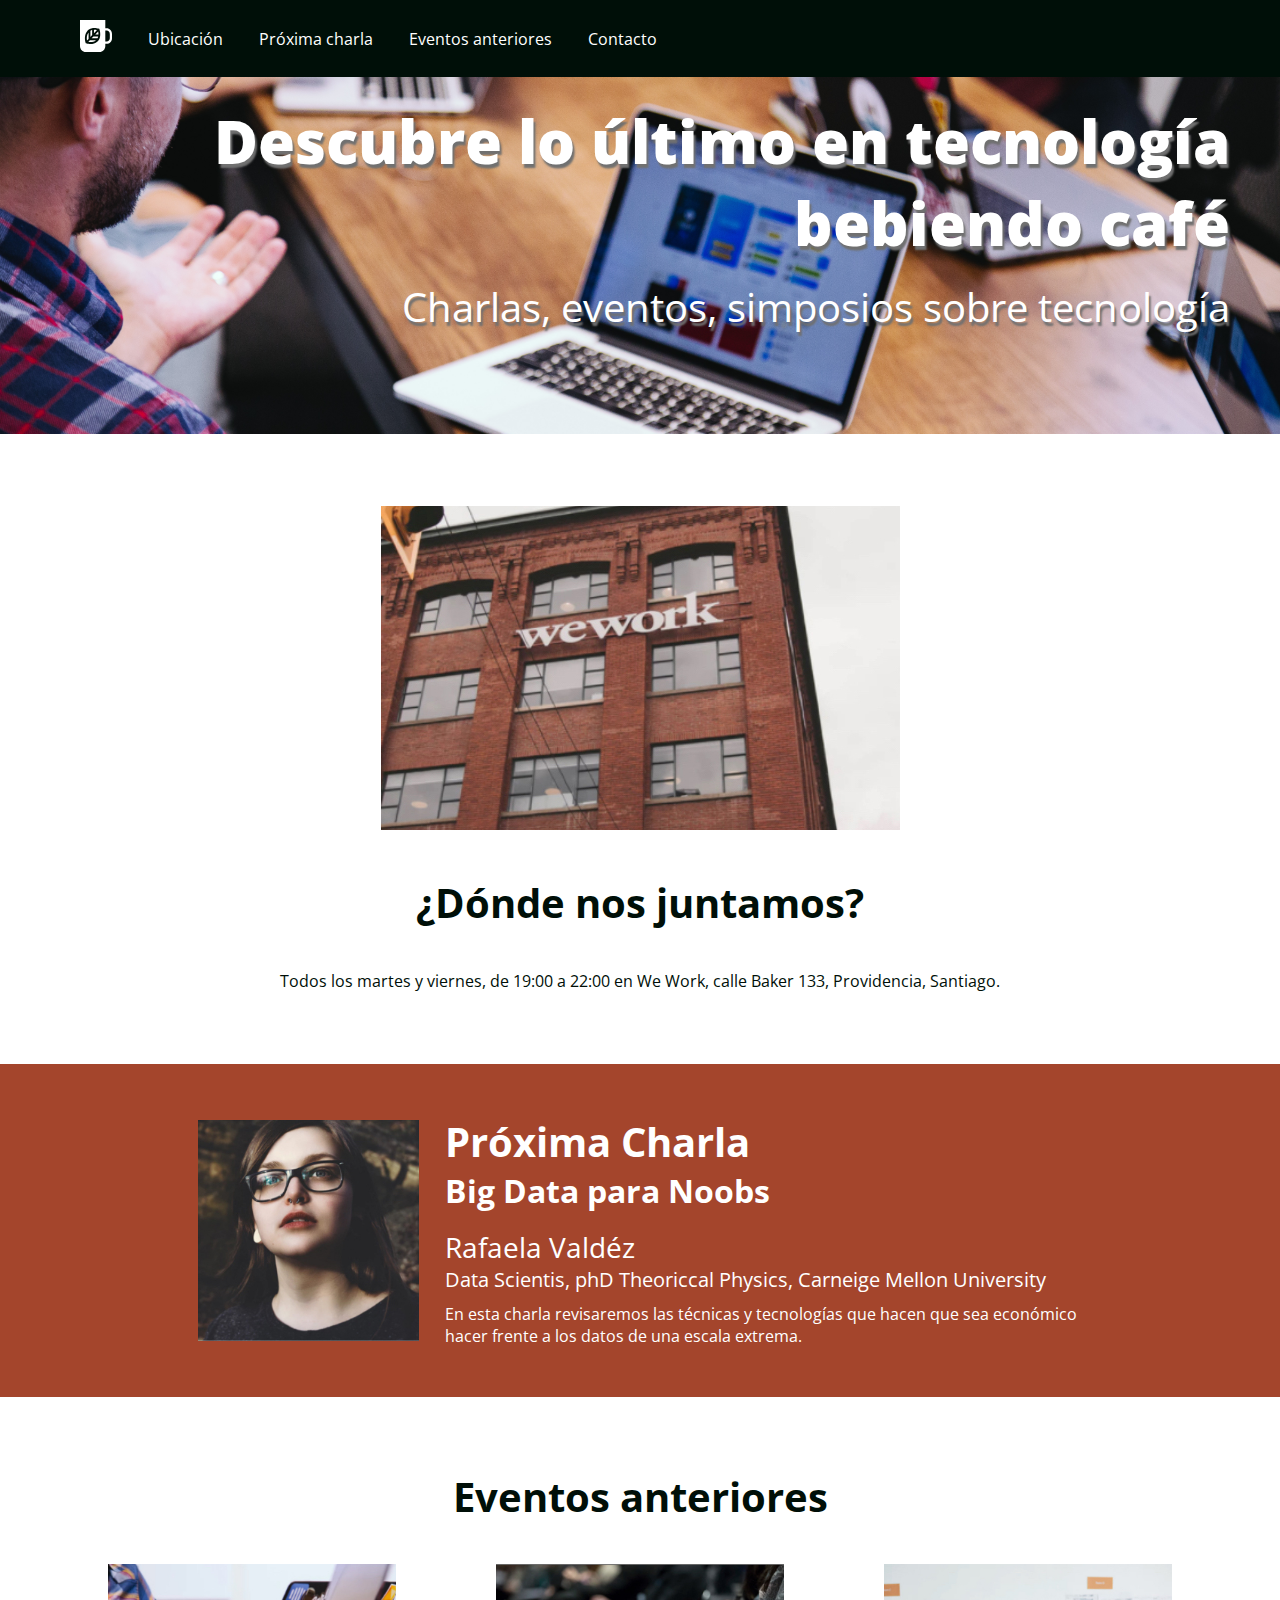
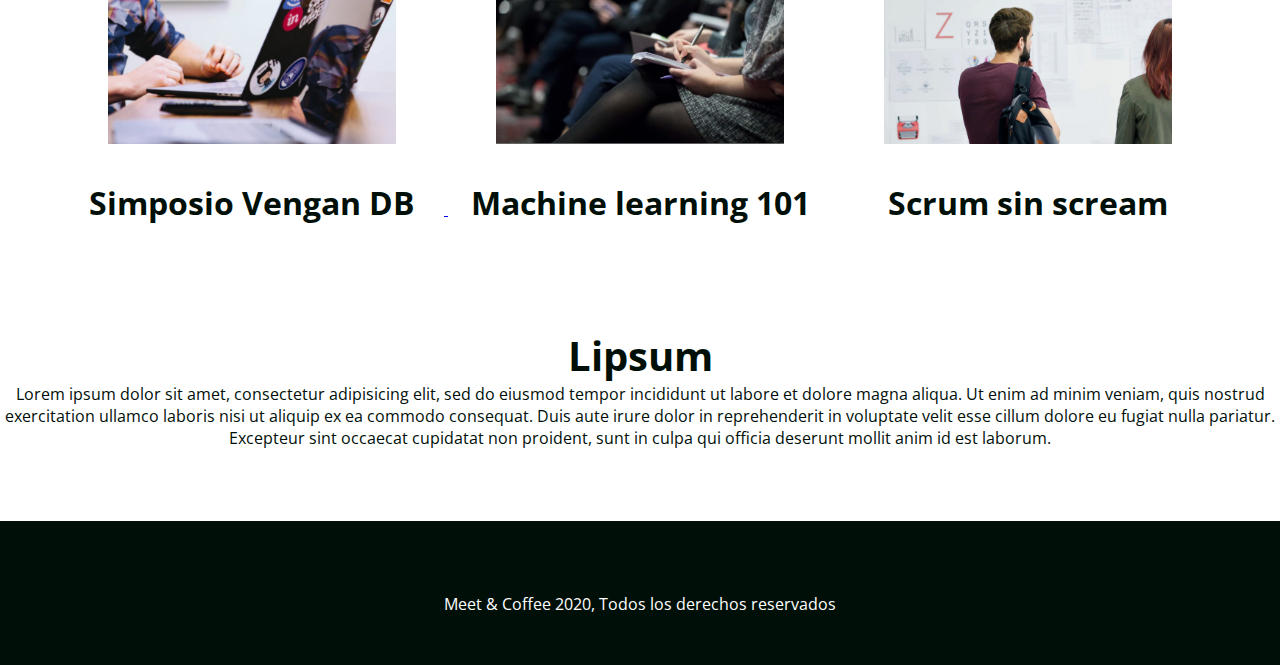
<file: index.html>
<!DOCTYPE html>
<html>
  <head>
    <title>Meet & Coffee</title>
    <meta charset="utf-8">
    <link rel="shortcut icon" type="image/png" href="assets/img/favicon.png">
    <meta name="author" content="Mayreni Díaz">
    <meta name="description" content="Comparte tus conocimientos tomando café">
    <meta name="keywords" content="charlas, eventos, simposios, tecnología, co-work ">
    <link href="https://fonts.googleapis.com/css2?family=Open+Sans:wght@400;700;800&display=swap" rel="stylesheet">
    <link rel="stylesheet" href="https://use.fontawesome.com/releases/v5.6.3/css/all.css"
integrity="sha384-UHRtZLI+pbxtHCWp1t77Bi1L4ZtiqrqD80Kn4Z8NTSRyMA2Fd33n5dQ8lWUE00s/"
crossorigin="anonymous">
    <link rel="stylesheet" href="assets/css/style.css">
  </head>
  <body>
    <nav class="oscuro">
      <ul>
        <li class="icono"><a href="#inicio"><svg xmlns="http://www.w3.org/2000/svg" viewBox="0 0 44 44"><path d="M11.8 26l-2.2 2.3c-.5-2.9-.7-7.5 2.2-11.2V26zm-.4 4.1c2.7.5 7.2.7 10.6-2.3h-8.5l-2.1 2.3zm5.3-16.2c-.8.2-1.7.5-2.4.9v8.5l2.4-2.6v-6.8zm2.5-.3v4.6l4-4.2c-1.1-.3-2.5-.5-4-.4zM16 25.2h8.1c.4-.8.7-1.7.9-2.6h-6.6L16 25.2zm28-6.1V25c0 4.3-3.3 7.8-7.4 7.8h-1.8v2.9c0 4.6-3.6 8.3-7.9 8.3h-19C3.6 44 0 40.3 0 35.7V0h34.8v11.4h1.8c4.1 0 7.4 3.5 7.4 7.7zm-16.2.9c.1-2.6-.4-5-.8-6.4-.2-.9-.4-1.4-.4-1.4s-.5-.2-1.4-.4c-1.4-.4-3.6-.9-6.1-.8-.8 0-1.7.1-2.5.3-.8.2-1.6.4-2.4.7-.9.4-1.7.8-2.5 1.5-.6.5-1.1 1-1.6 1.6-4.5 5.4-3.4 12.5-2.6 15.5.2.9.4 1.4.4 1.4s.5.2 1.4.4c2.8.8 9.6 2 14.7-2.7.6-.5 1.1-1.1 1.5-1.7.6-.8 1-1.7 1.4-2.6.3-.8.5-1.7.7-2.6.1-1.1.2-1.9.2-2.8zm13.2-.9c0-2.6-2-4.6-4.4-4.6h-1.8v15.1h1.8c2.4 0 4.4-2.1 4.4-4.6v-5.9zM21 20h4.4c0-1.6-.1-3-.4-4.2L21 20z"/></svg>
        </a></li>
        <li><a href="#ubicacion">Ubicación</a></li>
        <li><a href="#proxima-charla">Próxima charla</a></li>
        <li><a href="#eventos">Eventos anteriores</a></li>
        <li><a href="#contacto">Contacto</a></li>
      </ul>
    </nav>

    <header id="inicio" class="hero-section">
      <h1>Descubre lo último en tecnología bebiendo café</h1>
      <h2 class="subtitulo">Charlas, eventos, simposios sobre tecnología</h2>
    </header>

    <section id="ubicacion">
      <img src="assets/img/we-work.jpg" alt="we work location">
      <h2>¿Dónde nos juntamos?</h2>
      <p>Todos los martes y viernes, de 19:00 a 22:00 en We Work, calle Baker 133, Providencia, Santiago.</p>
    </section>

    <section id="proxima-charla" class="sweet-brown">
      <div class="centrado">
        <img src="assets/img/speaker.jpg" alt="speaker" class="charla-speaker">
        <div class="charla-texto">
            <h2>Próxima Charla</h2>
          <h3>Big Data para Noobs</h3>
          <h4>Rafaela Valdéz</h4>
          <h5>Data Scientis, phD Theoriccal Physics, Carneige Mellon University</h5>
          <p>En esta charla revisaremos las técnicas y tecnologías que hacen que sea económico hacer frente a los datos de una escala extrema.</p>
        </div>
      </div>
    </section>

    <section id="eventos">
      <h2>Eventos anteriores</h2>
      <a href="evento01.html">
      <article class="evento">
        <img src="assets/img/simposio-vegan.jpg" alt="Event simposio vegan">
        <h3>Simposio Vengan DB</h3>
      </article>
      </a>

      <article class="evento">
        <img src="assets/img/machine-learning.jpg" alt="machine-learning">
        <h3>Machine learning 101</h3>
      </article>

      <article class="evento">
        <img src="assets/img/scrum-sin-scream.jpg" alt="scrum-sin-scream">
        <h3>Scrum sin scream</h3>
      </article>
    </section>

    <section>
      <h2>Lipsum</h2>
      <p>Lorem ipsum dolor sit amet, consectetur adipisicing elit, sed do eiusmod tempor incididunt ut labore et dolore magna aliqua. Ut enim ad minim veniam, quis nostrud exercitation ullamco laboris nisi ut aliquip ex ea commodo consequat. Duis aute irure dolor in reprehenderit in voluptate velit esse cillum dolore eu fugiat nulla pariatur. Excepteur sint occaecat cupidatat non proident, sunt in culpa qui officia deserunt mollit anim id est laborum.</p>
    </section>

    <footer id="contacto" class="oscuro">
      <a href="https://github.com"><i class="fab fa-github-square fa-5x"></i>
      <a href="https://twitter.com"><i class="fab fa-twitter-square fa-5x"></i>
      <a href="https://www.linkedin.com"><i class="fab fa-linkedin fa-5x"></i>
      <p>Meet & Coffee 2020, Todos los derechos reservados</p>
    </footer>
  </body>
  </html>
</file>
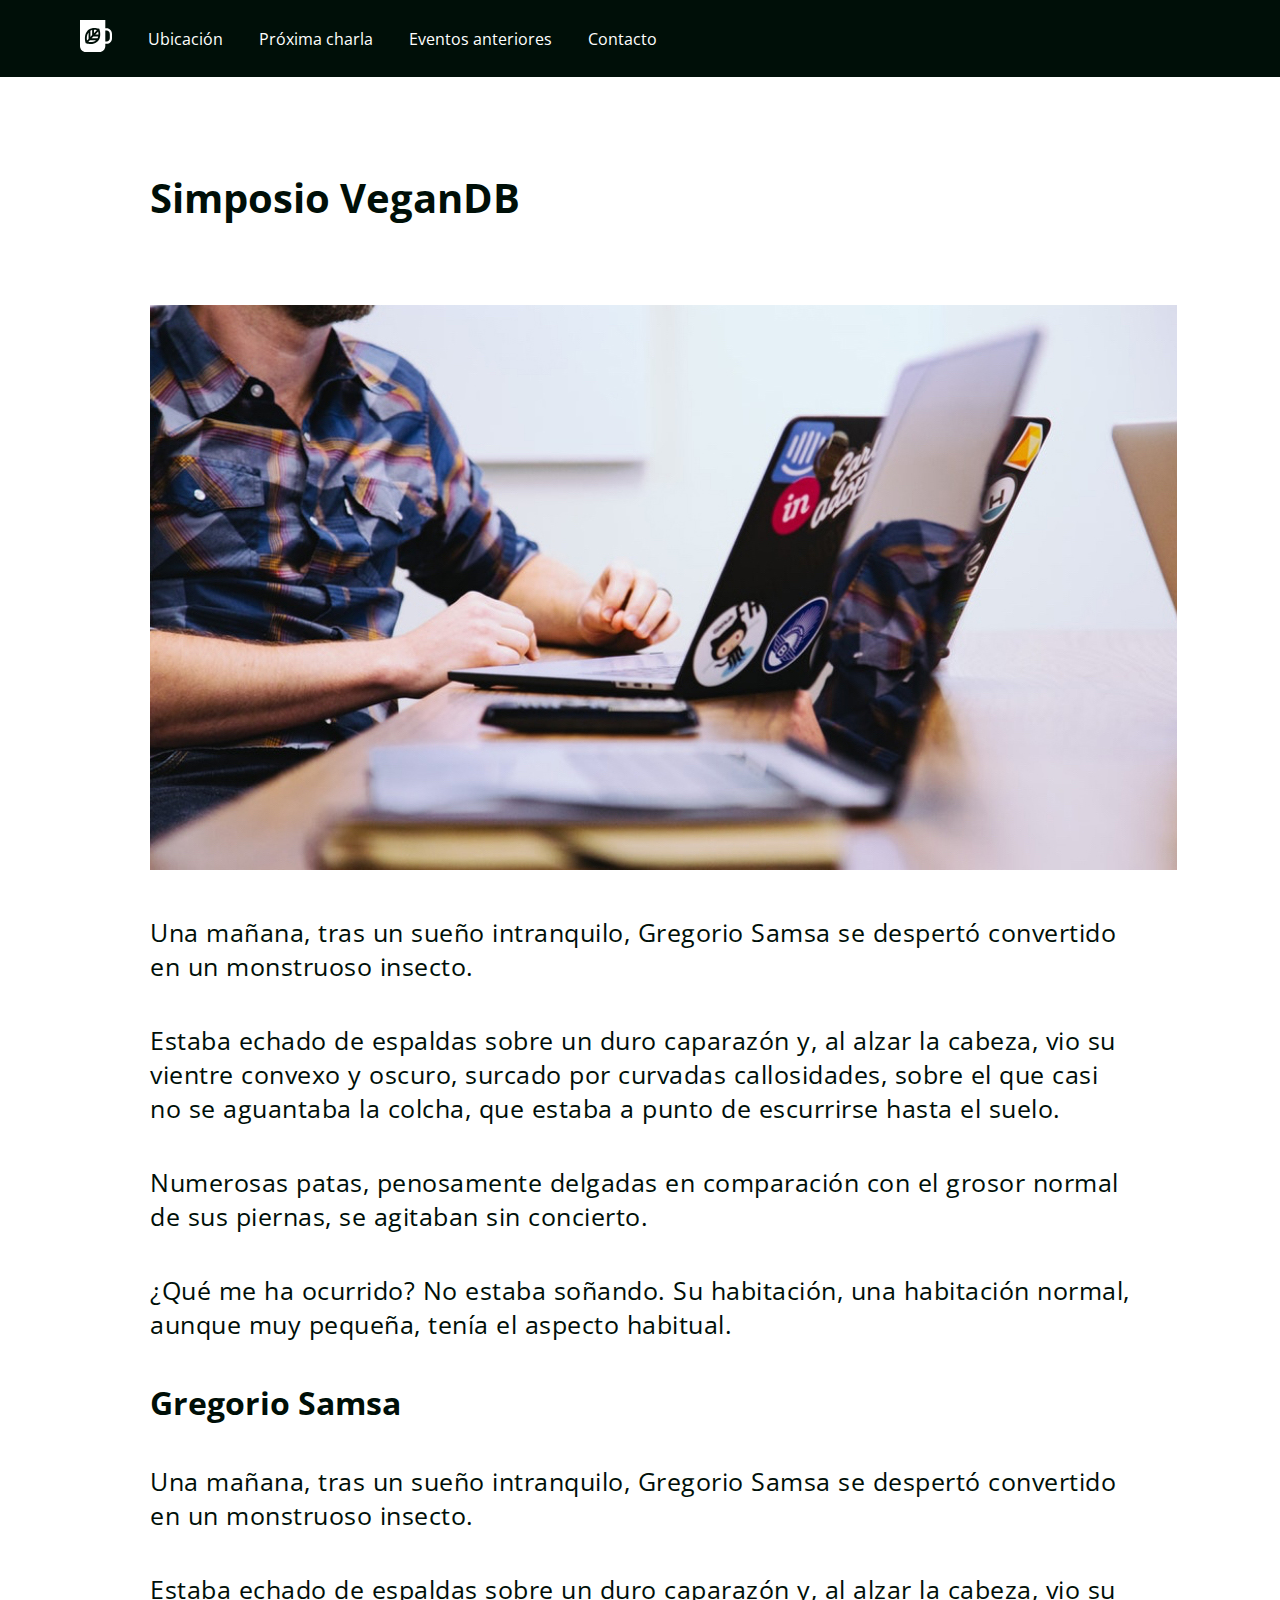
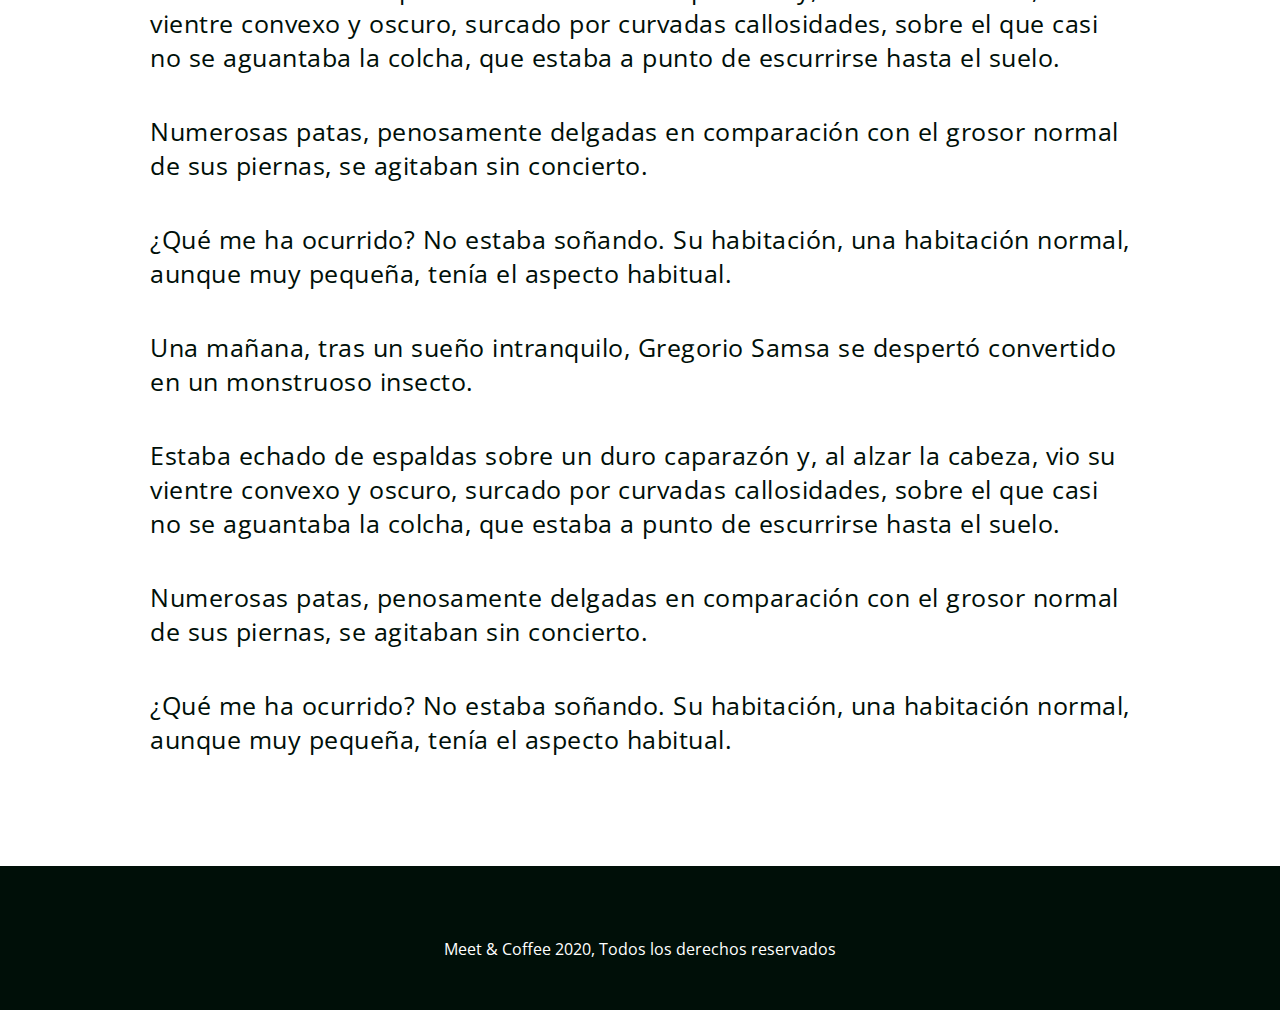
<file: evento01.html>
<!DOCTYPE html>
<html lang="en" dir="ltr">
<head>
  <meta charset="utf-8">
  <meta name="viewport" content="width=device-width, initial-scale=1.0">
  <title>Simposio VeganDB</title>
  <link rel="shortcut icon" type="image/png" href="assets/img/favicon.png">
  <meta name="author" content="Mayreni Díaz">
  <meta name="description" content="Simposio Vegan">
  <meta name="keywords" content="simposio, vegan, vegano, tecnología, co-work ">
  <link href="https://fonts.googleapis.com/css2?family=Open+Sans:wght@400;700;800&display=swap" rel="stylesheet">
  <link rel="stylesheet" href="https://use.fontawesome.com/releases/v5.6.3/css/all.css"
  integrity="sha384-UHRtZLI+pbxtHCWp1t77Bi1L4ZtiqrqD80Kn4Z8NTSRyMA2Fd33n5dQ8lWUE00s/"
  crossorigin="anonymous">
  <link rel="stylesheet" href="assets/css/style.css">
</head>
<body>
  <nav class="oscuro">
    <ul>
      <li class="icono"><a href="#inicio"><svg xmlns="http://www.w3.org/2000/svg" viewBox="0 0 44 44"><path d="M11.8 26l-2.2 2.3c-.5-2.9-.7-7.5 2.2-11.2V26zm-.4 4.1c2.7.5 7.2.7 10.6-2.3h-8.5l-2.1 2.3zm5.3-16.2c-.8.2-1.7.5-2.4.9v8.5l2.4-2.6v-6.8zm2.5-.3v4.6l4-4.2c-1.1-.3-2.5-.5-4-.4zM16 25.2h8.1c.4-.8.7-1.7.9-2.6h-6.6L16 25.2zm28-6.1V25c0 4.3-3.3 7.8-7.4 7.8h-1.8v2.9c0 4.6-3.6 8.3-7.9 8.3h-19C3.6 44 0 40.3 0 35.7V0h34.8v11.4h1.8c4.1 0 7.4 3.5 7.4 7.7zm-16.2.9c.1-2.6-.4-5-.8-6.4-.2-.9-.4-1.4-.4-1.4s-.5-.2-1.4-.4c-1.4-.4-3.6-.9-6.1-.8-.8 0-1.7.1-2.5.3-.8.2-1.6.4-2.4.7-.9.4-1.7.8-2.5 1.5-.6.5-1.1 1-1.6 1.6-4.5 5.4-3.4 12.5-2.6 15.5.2.9.4 1.4.4 1.4s.5.2 1.4.4c2.8.8 9.6 2 14.7-2.7.6-.5 1.1-1.1 1.5-1.7.6-.8 1-1.7 1.4-2.6.3-.8.5-1.7.7-2.6.1-1.1.2-1.9.2-2.8zm13.2-.9c0-2.6-2-4.6-4.4-4.6h-1.8v15.1h1.8c2.4 0 4.4-2.1 4.4-4.6v-5.9zM21 20h4.4c0-1.6-.1-3-.4-4.2L21 20z"/></svg>
      </a></li>
      <li><a href="#ubicacion">Ubicación</a></li>
      <li><a href="#proxima-charla">Próxima charla</a></li>
      <li><a href="#eventos">Eventos anteriores</a></li>
      <li><a href="#contacto">Contacto</a></li>
    </ul>
  </nav>

  <div class="content">

    <header>
      <h2>Simposio VeganDB</h2>
    </header>

    <img src="assets/img/post-1-1.jpg" alt="Event simposio vegan">

    <p>Una mañana, tras un sueño intranquilo, Gregorio Samsa se despertó convertido en un monstruoso insecto.</p>
    <p>Estaba echado de espaldas sobre un duro caparazón y, al alzar la cabeza, vio su vientre convexo y oscuro, surcado por curvadas callosidades, sobre el que casi no se aguantaba la colcha, que estaba a punto de escurrirse hasta el suelo.</p>
    <p>Numerosas patas, penosamente delgadas en comparación con el grosor normal de sus piernas, se agitaban sin concierto.</p>
    <p>¿Qué me ha ocurrido? No estaba soñando. Su habitación, una habitación normal, aunque muy pequeña, tenía el aspecto habitual.</p>

    <h3>Gregorio Samsa</h3>
    
    <p>Una mañana, tras un sueño intranquilo, Gregorio Samsa se despertó convertido en un monstruoso insecto.</p>
    <p>Estaba echado de espaldas sobre un duro caparazón y, al alzar la cabeza, vio su vientre convexo y oscuro, surcado por curvadas callosidades, sobre el que casi no se aguantaba la colcha, que estaba a punto de escurrirse hasta el suelo.</p>
    <p>Numerosas patas, penosamente delgadas en comparación con el grosor normal de sus piernas, se agitaban sin concierto.</p>
    <p>¿Qué me ha ocurrido? No estaba soñando. Su habitación, una habitación normal, aunque muy pequeña, tenía el aspecto habitual.</p>
    <p>Una mañana, tras un sueño intranquilo, Gregorio Samsa se despertó convertido en un monstruoso insecto.</p>
    <p>Estaba echado de espaldas sobre un duro caparazón y, al alzar la cabeza, vio su vientre convexo y oscuro, surcado por curvadas callosidades, sobre el que casi no se aguantaba la colcha, que estaba a punto de escurrirse hasta el suelo.</p>
    <p>Numerosas patas, penosamente delgadas en comparación con el grosor normal de sus piernas, se agitaban sin concierto.</p>
    <p>¿Qué me ha ocurrido? No estaba soñando. Su habitación, una habitación normal, aunque muy pequeña, tenía el aspecto habitual.</p>

  </div>

  <footer id="contacto" class="oscuro">
    <a href="https://github.com"><i class="fab fa-github-square fa-5x"></i></a>
    <a href="https://twitter.com"><i class="fab fa-twitter-square fa-5x"></i></a>
    <a href="https://www.linkedin.com"><i class="fab fa-linkedin fa-5x"></i></a>
    <p>Meet & Coffee 2020, Todos los derechos reservados</p>
  </footer>
</body>
</html>
</file>
<file: assets/css/style.css>
body {
  text-align: center;
  color: #000f08;
  margin: 0;
  font-family: 'Open Sans', sans-serif;
}

body *{
  margin: 0;
  border: 0;
  padding: 0;
}

h1 {
  font-weight: 800;
  font-size: 3.75em;
  margin-bottom: 0.25em;
}

h2 {
  font-weight: 700;
  font-size: 2.5em;
}

h3 {
  font-size: 2em;
}

h4 {
  font-size: 1.75em;
}

h5 {
  font-size: 1.25em;
}

.subtitulo, h4, h5 {
  font-weight: 400;
}

#ubicacion h2 {
  margin: 1em auto;
}

.sweet-brown h3, .sweet-brown h5 {
  margin-bottom: 0.5em;
}
#eventos h2 {
  margin-bottom: 1em;
}

#eventos h3 {
  margin: 1em auto;
}

.oscuro {
  background: #000f08;
  color: #ffffff;
}

.oscuro a{
  color: #ffffff;
  text-decoration: none;
}

.sweet-brown {
  text-align: left;
  background: #a4452c;
  color: #ffffff;
  padding: 3.125rem;
  white-space: nowrap;
}

.hero-section {
  text-align: right;
  background-image: url('../img/bg-hero.png');
  background-repeat: no-repeat;
  background-size: cover;
  color:#ffffff;
  text-shadow: 0.125em 0.25em 0.125em #707070;
  padding: 6.25rem 3.125rem;
}

section, footer {
  margin-top: 4.5rem;
}

footer {
  padding: 3.125rem;
}

.centrado {
  width: 75%;
  margin: 0 auto;
}

.charla-speaker, .charla-texto, .evento {
  display: inline-block;
}

.charla-speaker {
  width: 25%;
  vertical-align: middle;
}

.charla-texto {
  width: 72.5%;
  vertical-align: middle;
  margin-left: 2.5%;
  white-space: normal;
}

.evento {
  width: 30%;
  color: #000F08;
}

.evento img {
  width: 75%;
}

nav {
  text-align: left;
  padding: 1.25rem 4rem;
  position: fixed;
  width: 100vw;
}

nav ul {
  list-style-type: none;
}

nav ul li {
  display: inline-block;
  margin: 0 1em;
  vertical-align: middle;
}

.icono {
  width: 2rem;
}

.icono svg {
  fill: #ffffff;
}

footer i {
  margin: 0 0.25em 0.5em 0.25em;
}

.content {
  width: 980px;
  margin-left: auto;
  margin-right: auto;
  text-align: left;
  color: #000F08;
  padding-bottom: 3%;
}

.content header {
  font: normal normal bold Open Sans;
  font-weight: 800;
  text-align: left;
  padding-top: 170px;
  padding-bottom: 80px;
}

.content img {
  top: 328px;
}

.content p {
  font: normal normal normal 25px/34px Open Sans;
  font-weight: 400;
  margin-top: 40px;
  letter-spacing: 0.5px;
  opacity: 1;
}

.content h3 {
  margin-top: 40px;
}
</file>
